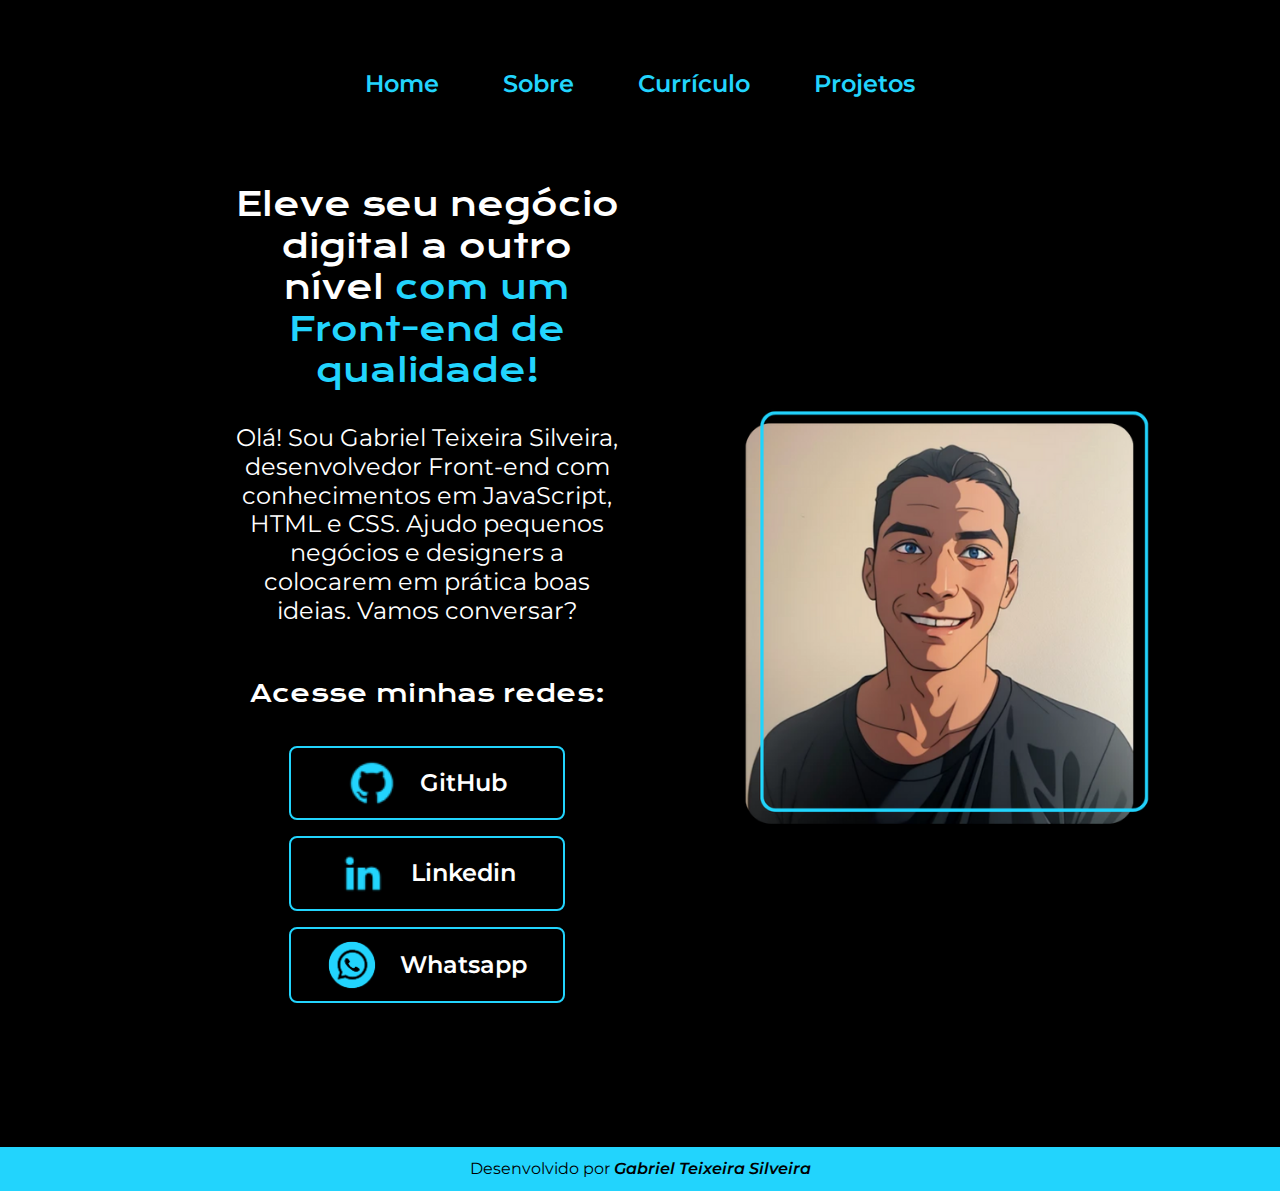
<file: index.html>
<!DOCTYPE html>
<html lang="pt-br">
<head>
    <meta charset="UTF-8">
    <meta name="viewport" content="width=device-width, initial-scale=1.0">
    <link rel="shortcut icon" href="../images/favicon.png" type="image/x-icon">
    <link rel="stylesheet" href="styles/reset.css">
    <link rel="stylesheet" href="styles/style.css">
    <title>Portfólio</title>
</head>
<body>
    <header>
        <nav class="cabecalho">
            <ul class="cabecalho__lista">
                <li class="lista-menu">
                    <a class="lista-menu__links" href="index.html">Home</a>
                </li>

                <li class="lista-menu">
                    <a class="lista-menu__links" href="sobre.html">Sobre</a>
                </li>

                <li class="lista-menu">
                    <a class="lista-menu__links" href="curriculo.html">Currículo</a>
                </li>

                <li class="lista-menu">
                    <a class="lista-menu__links" href="projetos.html">Projetos</a>
                </li>
            </ul>
        </nav>
    </header>

    <main class="container">
        <section class="container-apresentacao">
            <h1 class="apresentacao__titulo">Eleve seu negócio digital a outro nível <strong class="apresentacao__negrito">com um Front-end de qualidade!</strong></h1>
            <p class="apresentacao__texto">Olá! Sou Gabriel Teixeira Silveira, desenvolvedor Front-end com conhecimentos em JavaScript, HTML e CSS. Ajudo pequenos negócios e designers a colocarem em prática boas ideias. Vamos conversar?</p>

            <div class="container-apresentacao-botoes">
                <p class="botoes__texto">Acesse minhas redes:</p>

                <a class="botoes__links" href="https://github.com/gabrielteixeiras/" target="_blank">

                    <img class="links__images" src="images/github.png" alt="Logo github">GitHub
                </a>

                <a class="botoes__links" href="https://www.linkedin.com/in/gabriel-tsilveira" target="_blank">

                    <img class="links__images" src="images/linkedin.png" alt="Logo linkedin">Linkedin
                </a>
                
                <a class="botoes__links botao-whatsapp" href="https://w.app/gabrielteixeiras" target="_blank">

                    <img class="links__images" src="images/h.png" alt="Logo Whatsapp">Whatsapp
                </a>
            </div>
        </section>

        <img class="container__image" src="images/eu.png" alt="Foto do Gabriel Teixeira Silveira">

    </main>

    <footer class="rodape">
        <p>Desenvolvido por <a href="https://github.com/gabrielteixeiras" target="_blank" class="rodape__link">Gabriel Teixeira Silveira</a></p>
    </footer>
</body>
</html>
</file>
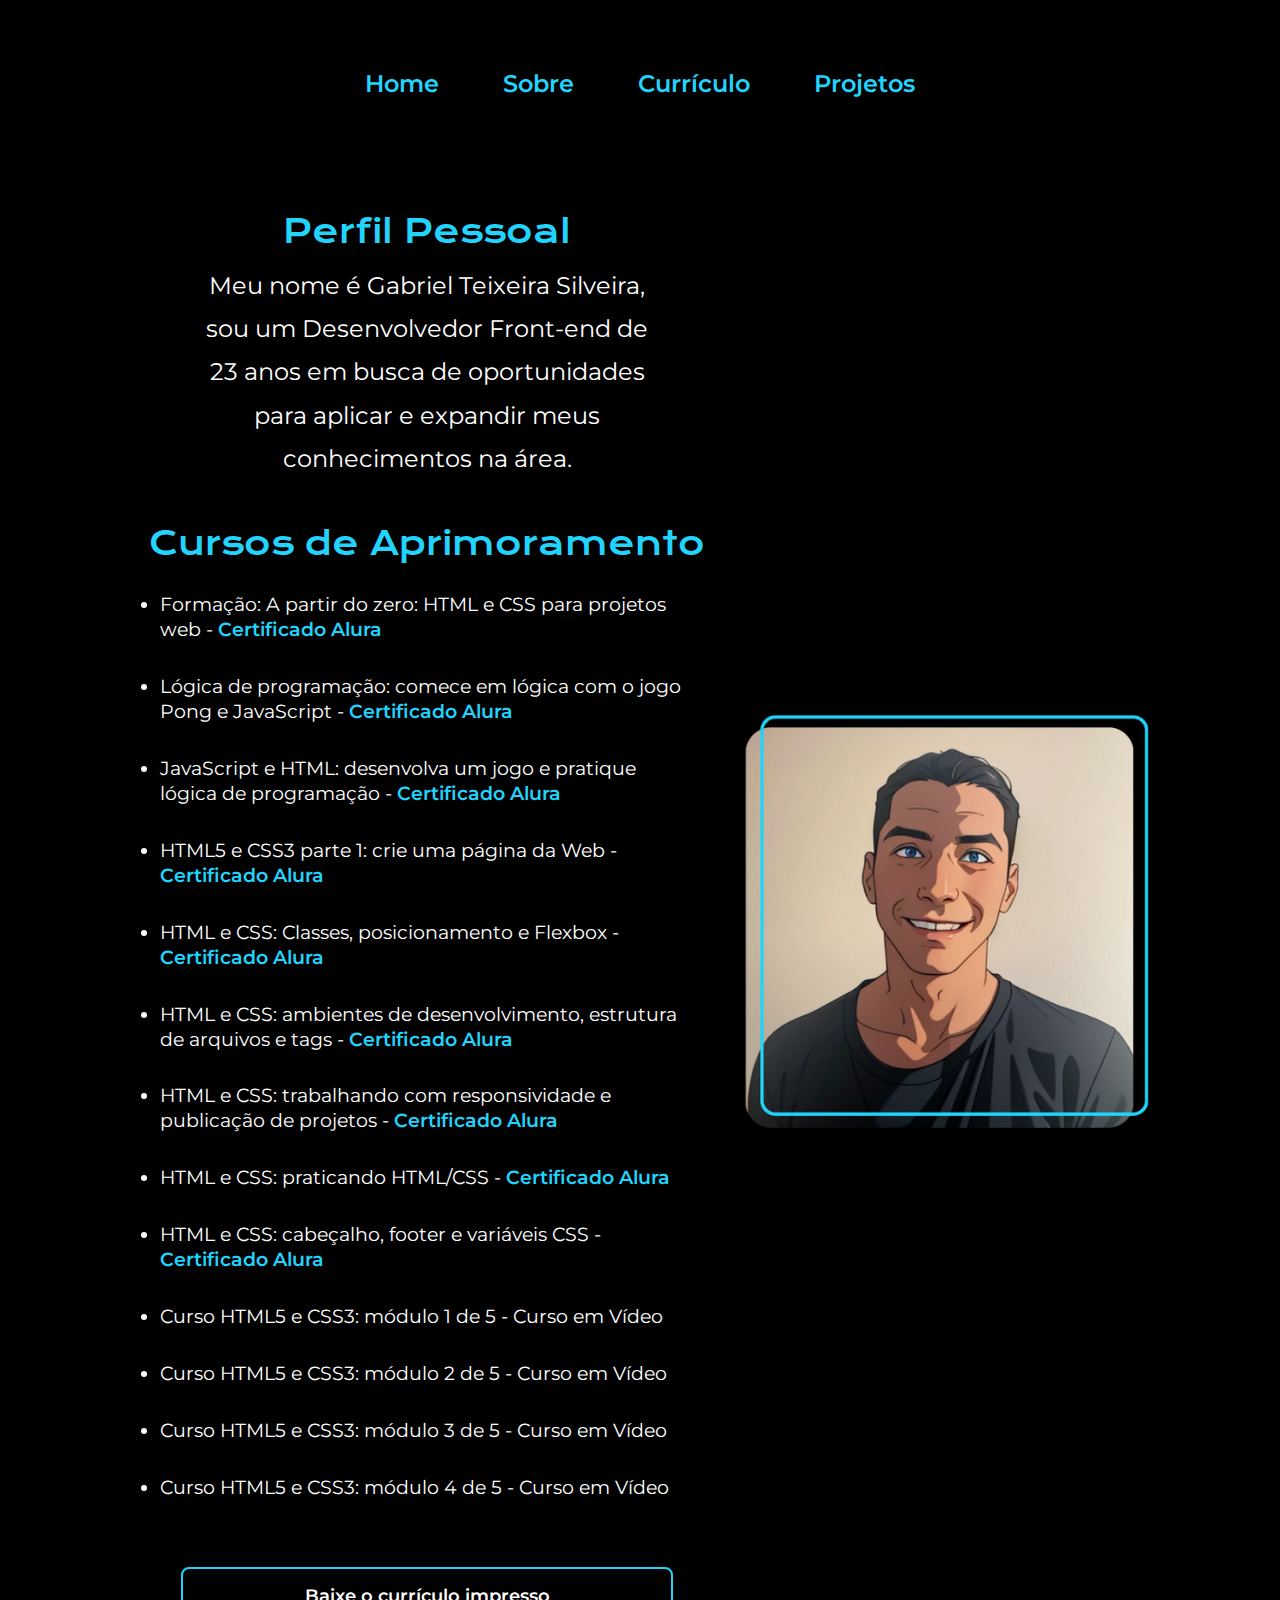
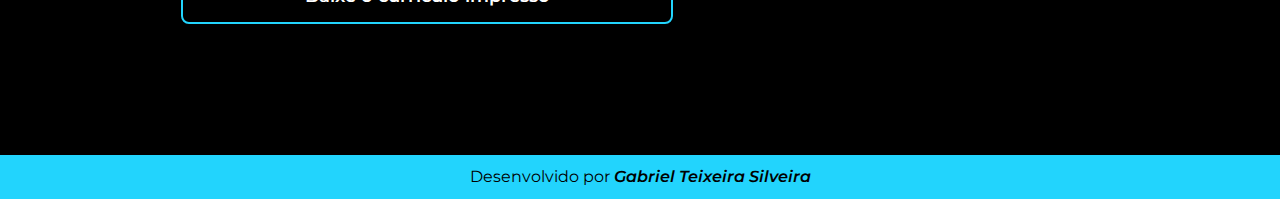
<file: curriculo.html>
<!DOCTYPE html>
<html lang="pt-br">
<head>
    <meta charset="UTF-8">
    <meta name="viewport" content="width=device-width, initial-scale=1.0">
    <link rel="shortcut icon" href="../images/favicon.png" type="image/x-icon">
    <link rel="stylesheet" href="styles/reset.css">
    <link rel="stylesheet" href="styles/style.css">
    <title>Currículo</title>
</head>
<body>
    <header>
        <nav class="cabecalho">
            <ul class="cabecalho__lista">
                <li class="lista-menu">
                    <a class="lista-menu__links" href="index.html">Home</a>
                </li>

                <li class="lista-menu">
                    <a class="lista-menu__links" href="sobre.html">Sobre</a>
                </li>

                <li class="lista-menu">
                    <a class="lista-menu__links" href="curriculo.html">Currículo</a>
                </li>

                <li class="lista-menu">
                    <a class="lista-menu__links" href="projetos.html">Projetos</a>
                </li>
            </ul>
        </nav>
    </header>

    <main class="container">
        <section class="container-curriculo">
            <h2 class="curriculo__titulo">Perfil Pessoal</h2>
            <p class="curriculo__texto">Meu nome é Gabriel Teixeira Silveira, sou um Desenvolvedor Front-end de 23 anos em busca de oportunidades para aplicar e expandir meus conhecimentos na área.</p>

            <h2 class="curriculo__titulo">Cursos de Aprimoramento</h2>
            <ul class="curriculo-lista">
                <li class="lista__cursos">
                    Formação: A partir do zero: HTML e CSS para projetos web - <a class="lista__cursos__links" href="https://cursos.alura.com.br/degree/certificate/375c24b5-f757-41cc-881f-d85bd1448760?lang=pt_BR">Certificado Alura</a>
                </li>
                
                <li class="lista__cursos">
                    Lógica de programação: comece em lógica com o jogo Pong e JavaScript - <a class="lista__cursos__links" href="https://cursos.alura.com.br/user/gabriel-tsilveira/course/pong-javascript/certificate">Certificado Alura</a>
                </li>

                <li class="lista__cursos">
                    JavaScript e HTML: desenvolva um jogo e pratique lógica de programação - <a class="lista__cursos__links" href="https://cursos.alura.com.br/user/gabriel-tsilveira/course/logica-programacao-javascript-html/certificate">Certificado Alura</a>
                </li>

                <li class="lista__cursos">
                    HTML5 e CSS3 parte 1: crie uma página da Web - <a class="lista__cursos__links" href="https://cursos.alura.com.br/user/gabriel-tsilveira/course/html5-css3-primeiros-passos/certificate" target="_blank">Certificado Alura</a>
                </li>

                <li class="lista__cursos">
                    HTML e CSS: Classes, posicionamento e Flexbox - <a class="lista__cursos__links" href="https://cursos.alura.com.br/user/gabriel-tsilveira/course/html-css-classes-posicionamento-flexbox/certificate" target="_blank">Certificado Alura</a>
                </li>

                <li class="lista__cursos">
                    HTML e CSS: ambientes de desenvolvimento, estrutura de arquivos e tags - <a class="lista__cursos__links" href="https://cursos.alura.com.br/user/gabriel-tsilveira/course/html-css-ambiente-arquivos-tags/certificate" target="_blank">Certificado Alura</a>
                </li>

                <li class="lista__cursos">
                    HTML e CSS: trabalhando com responsividade e publicação de projetos - <a class="lista__cursos__links" href="https://cursos.alura.com.br/user/gabriel-tsilveira/course/html-css-responsividade-publicacao-projetos/certificate">Certificado Alura</a>
                </li>

                <li class="lista__cursos">
                    HTML e CSS: praticando HTML/CSS - <a class="lista__cursos__links" href="https://cursos.alura.com.br/user/gabriel-tsilveira/course/html-css-praticando-html-css/certificate">Certificado Alura</a>
                </li>

                <li class="lista__cursos">
                    HTML e CSS: cabeçalho, footer e variáveis CSS - <a class="lista__cursos__links" href="https://cursos.alura.com.br/user/gabriel-tsilveira/course/html-css-cabecalho-footer-variaveis-css/certificate">Certificado Alura</a>
                </li>

                <li class="lista__cursos">
                    Curso HTML5 e CSS3: módulo 1 de 5 - Curso em Vídeo
                </li>

                <li class="lista__cursos">
                    Curso HTML5 e CSS3: módulo 2 de 5 - Curso em Vídeo
                </li>

                <li class="lista__cursos">
                    Curso HTML5 e CSS3: módulo 3 de 5 - Curso em Vídeo
                </li>

                <li class="lista__cursos">
                    Curso HTML5 e CSS3: módulo 4 de 5 - Curso em Vídeo
                </li>
            </ul>

            <a class="curriculo__link" href="Currículo.pdf" target="_blank">Baixe o currículo impresso</a>
        </section>

        <img class="container__image" src="images/eu.png" alt="Foto do Gabriel Teixeira Silveira">

    </main>

    <footer class="rodape">
        <p>Desenvolvido por <a href="https://github.com/gabrielteixeiras" target="_blank" class="rodape__link">Gabriel Teixeira Silveira</a></p>
    </footer>
</body>
</html>
</file>
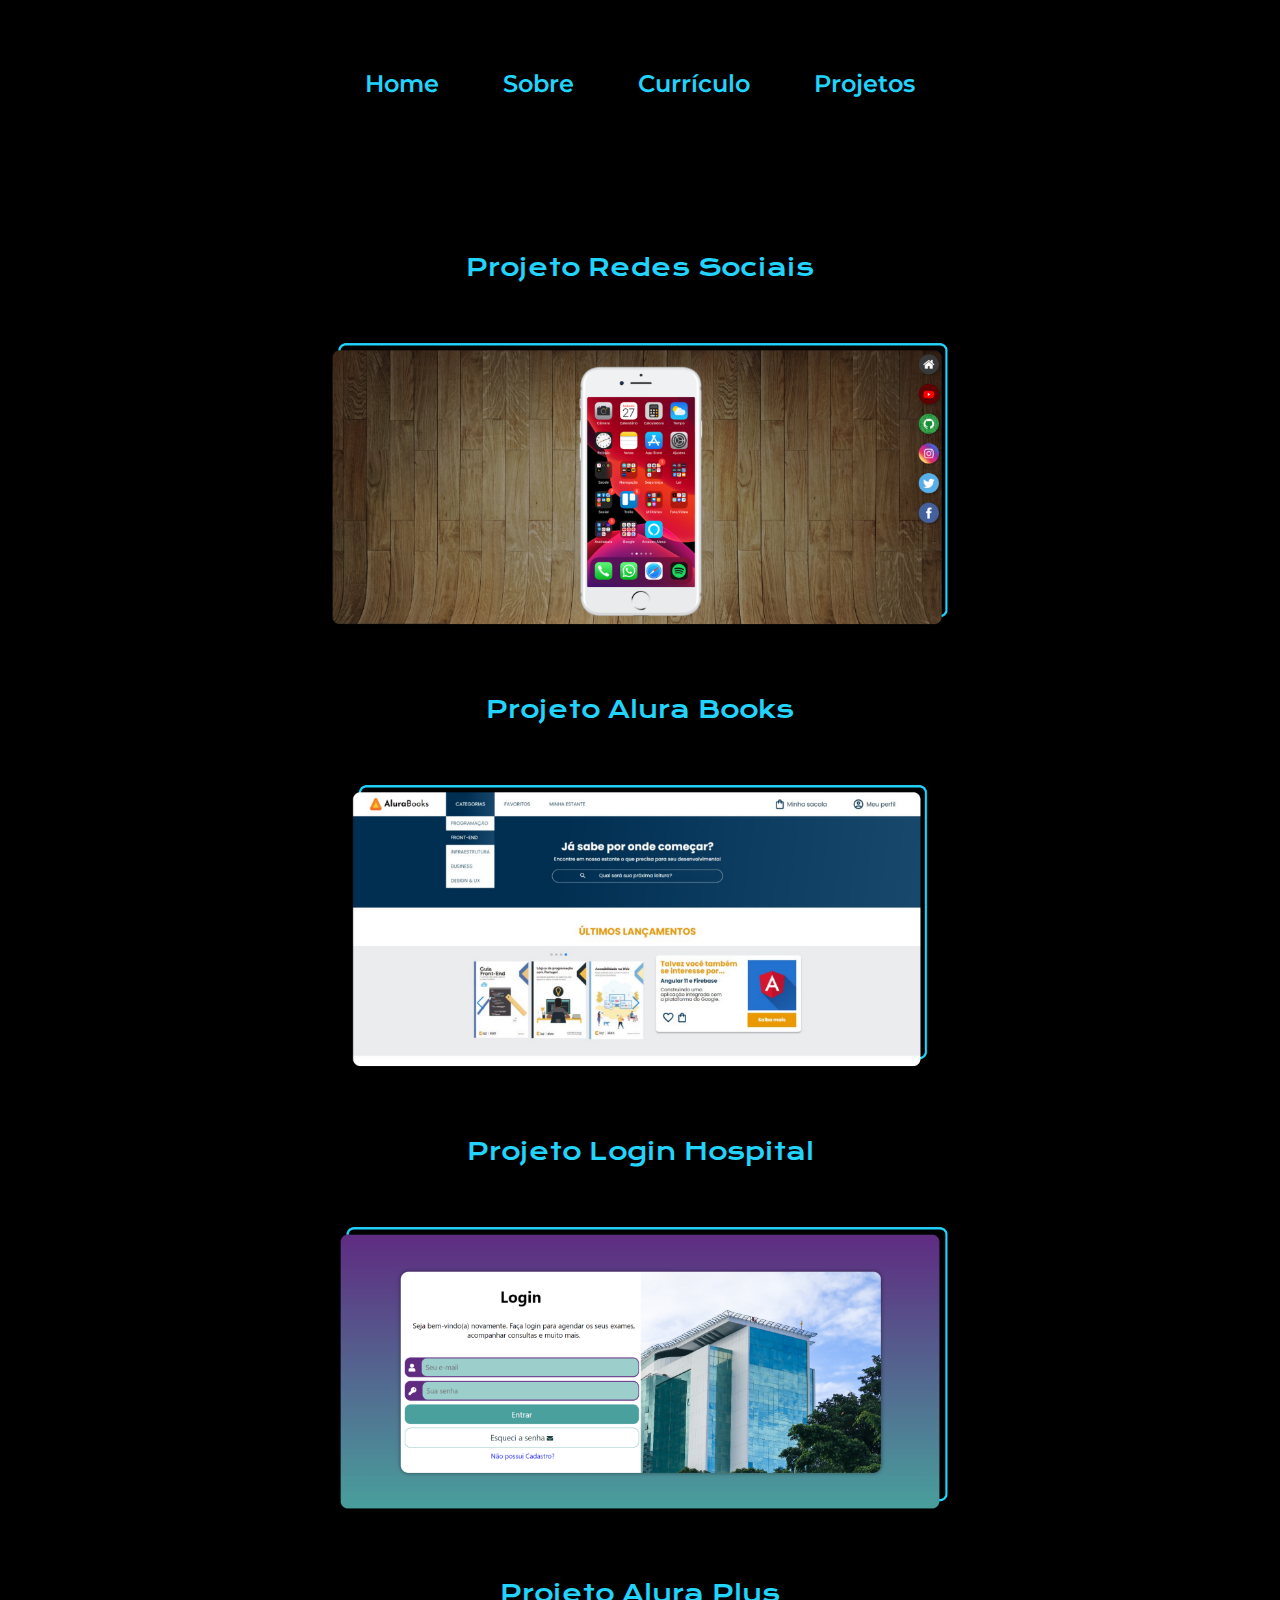
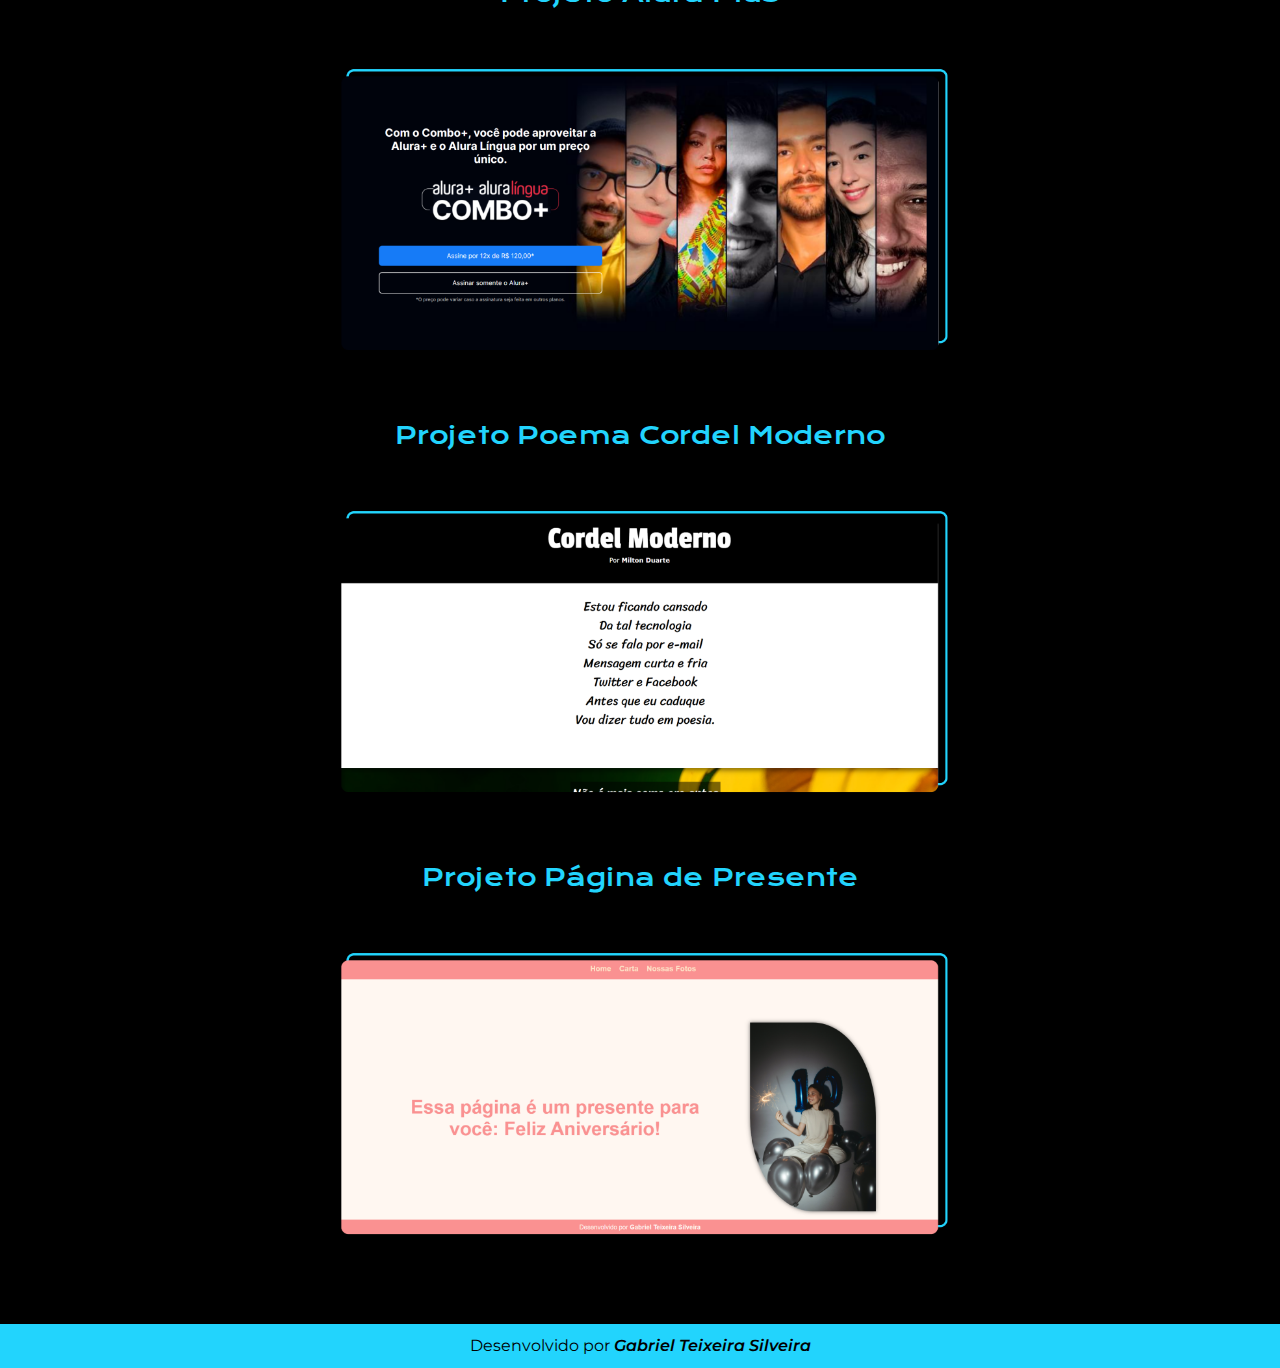
<file: projetos.html>
<!DOCTYPE html>
<html lang="pt-br">
<head>
    <meta charset="UTF-8">
    <meta name="viewport" content="width=device-width, initial-scale=1.0">
    <link rel="shortcut icon" href="../images/favicon.png" type="image/x-icon">
    <link rel="stylesheet" href="styles/reset.css">
    <link rel="stylesheet" href="styles/style.css">
    <title>Projetos</title>
</head>
<body>
    <header>
        <nav class="cabecalho">
            <ul class="cabecalho__lista">
                <li class="lista-menu">
                    <a class="lista-menu__links" href="index.html">Home</a>
                </li>

                <li class="lista-menu">
                    <a class="lista-menu__links" href="sobre.html">Sobre</a>
                </li>

                <li class="lista-menu">
                    <a class="lista-menu__links" href="curriculo.html">Currículo</a>
                </li>

                <li class="lista-menu">
                    <a class="lista-menu__links" href="projetos.html">Projetos</a>
                </li>
            </ul>
        </nav>
    </header>

    <main class="container projetos-container">
        <section class="container-projetos">
            <ul class="projetos-lista">
                <li class="projetos-lista__menu">
                    <h2 class="lista__menu__titulo primeiro-titulo">Projeto Redes Sociais</h2>

                    <a class="lista__menu__links" href="paginas-projetos/projeto-social.html">
                        <img class="lista-menu__images" src="images/projeto-social.png" alt="Imagem do projeto social criado por Gabriel Teixeira Silveira">
                    </a>
                </li>
                
                <li class="projetos-lista__menu">
                    <h2 class="lista__menu__titulo">Projeto Alura Books</h2>

                    <a class="lista__menu__links" href="paginas-projetos/projeto-alurabooks.html">
                        <img class="lista-menu__images" src="images/projeto-alurabooks.png" alt="Imagem do projeto alurabooks criado por Gabriel Teixeira Silveira">
                    </a>
                </li>
                
                <li class="projetos-lista__menu">
                    <h2 class="lista__menu__titulo">Projeto Login Hospital</h2>

                    <a class="lista__menu__links" href="paginas-projetos/projeto-login.html">
                        <img class="lista-menu__images" src="images/projeto-login.png" alt="Imagem do projeto login criado por Gabriel Teixeira Silveira">
                    </a>
                </li>

                <li class="projetos-lista__menu">
                    <h2 class="lista__menu__titulo">Projeto Alura Plus</h2>

                    <a class="lista__menu__links" href="paginas-projetos/projeto-aluraplus.html">
                        <img class="lista-menu__images" src="images/projeto-alura+.png" alt="Imagem do projeto alura plus criado por Gabriel Teixeira Silveira">
                    </a>
                </li>

                <li class="projetos-lista__menu">
                    <h2 class="lista__menu__titulo">Projeto Poema Cordel Moderno</h2>

                    <a class="lista__menu__links" href="paginas-projetos/projeto-cordel.html">
                        <img class="lista-menu__images" src="images/projeto-cordel.png" alt="Imagem do projeto poema cordel moderno criado por Gabriel Teixeira Silveira">
                    </a>
                </li>

                <li class="projetos-lista__menu">
                    <h2 class="lista__menu__titulo">Projeto Página de Presente</h2>

                    <a class="lista__menu__links" href="paginas-projetos/projeto-presente.html">
                        <img class="lista-menu__images" src="images/projeto-pagina-presente.png" alt="Imagem do projeto página de presente criado por Gabriel Teixeira Silveira">
                    </a>
                </li>


            </ul>
        </section>

    </main>

    <footer class="rodape">
        <p>Desenvolvido por <a href="https://github.com/gabrielteixeiras" target="_blank" class="rodape__link">Gabriel Teixeira Silveira</a></p>
    </footer>
</body>
</html>
</file>
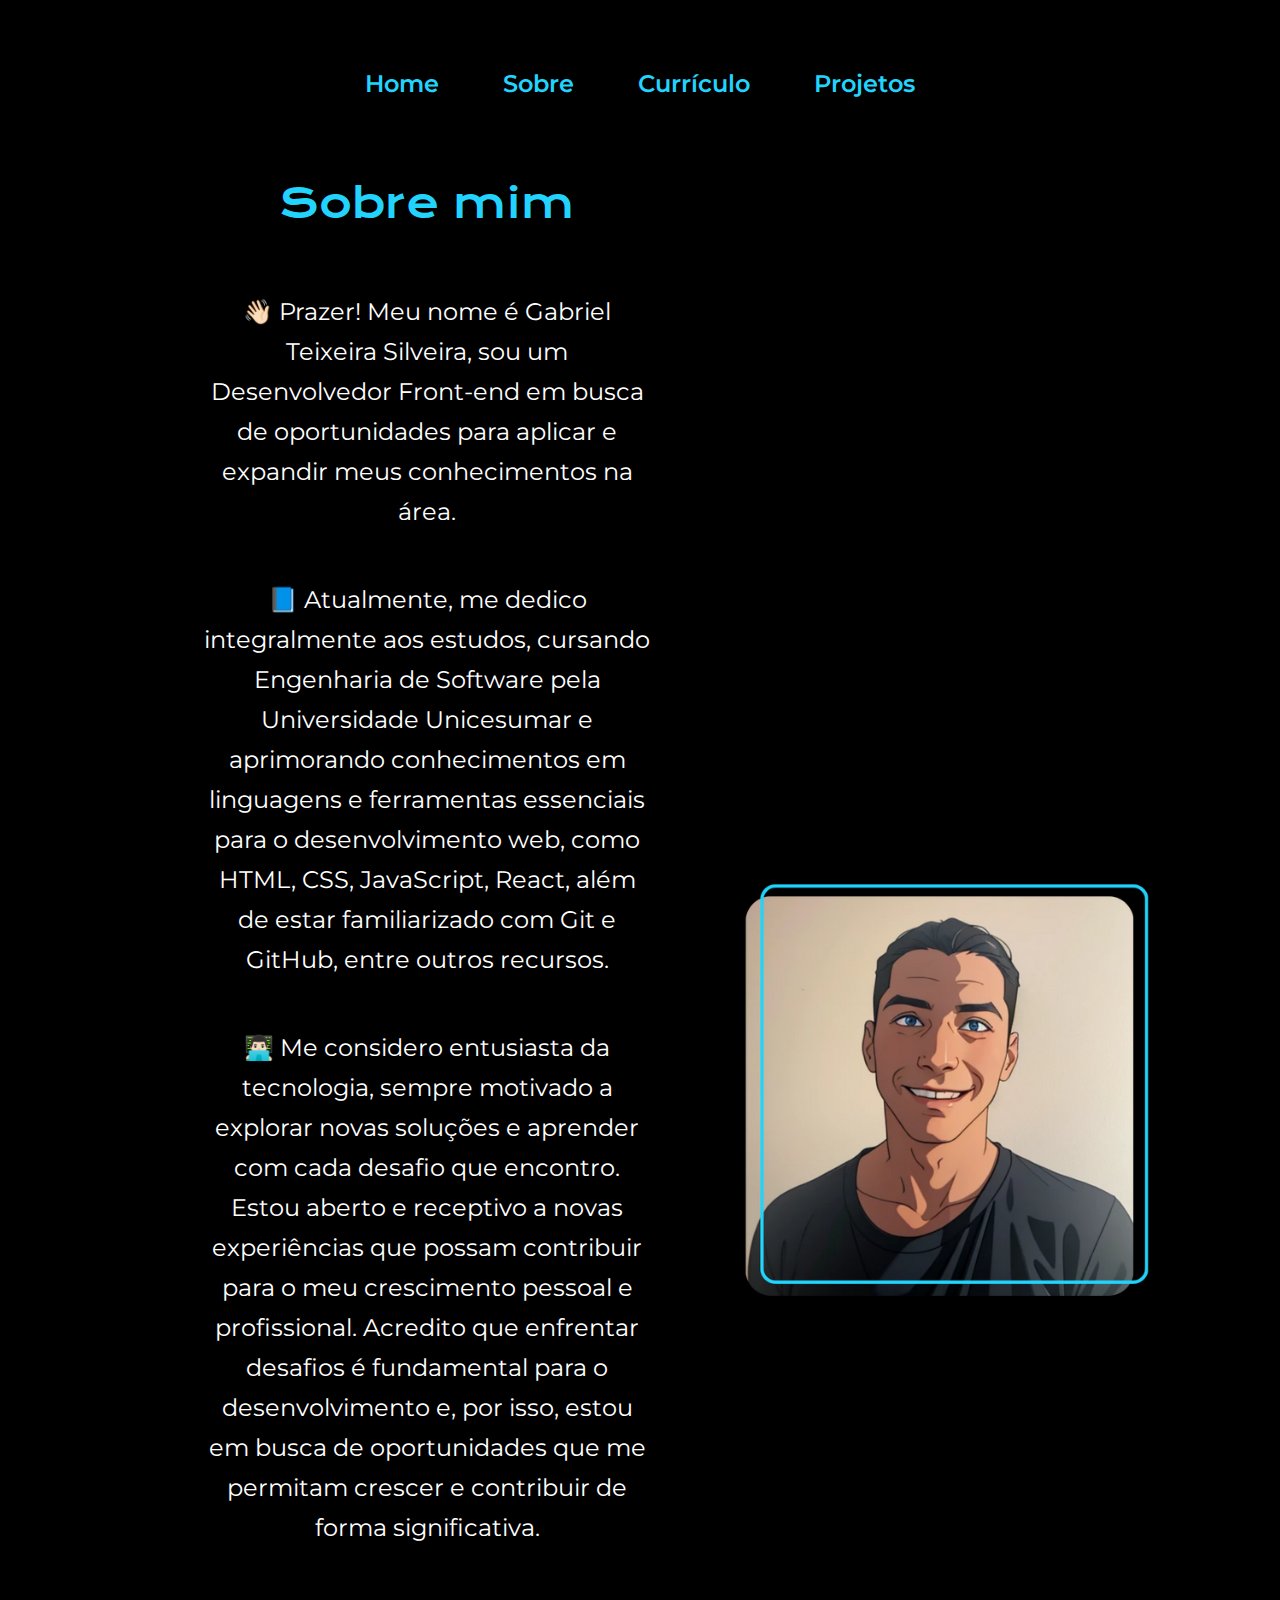
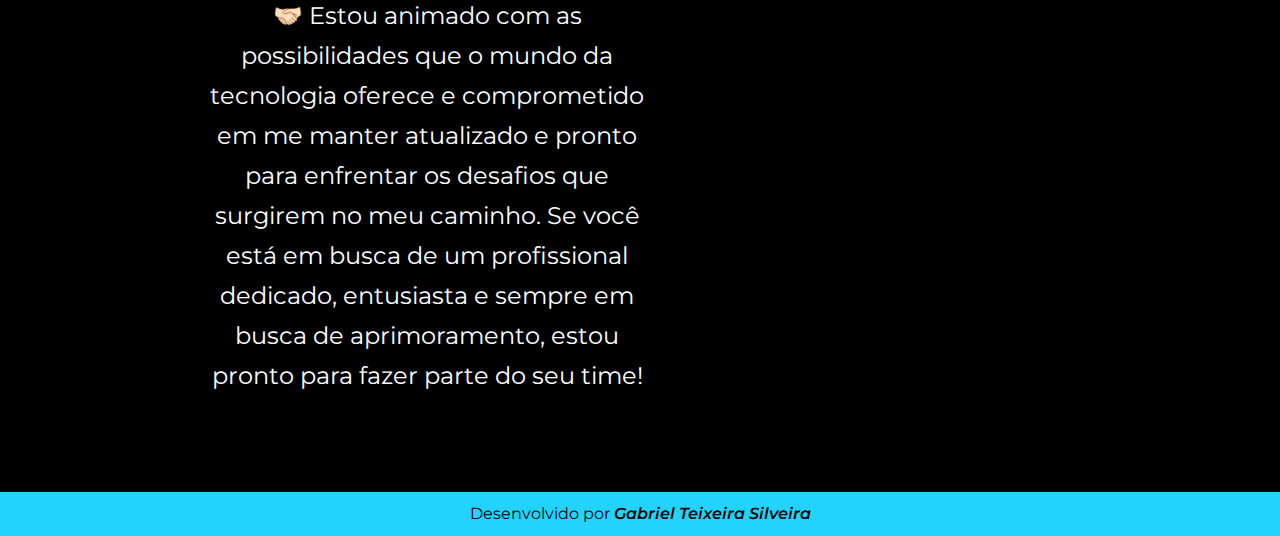
<file: sobre.html>
<!DOCTYPE html>
<html lang="pt-br">
<head>
    <meta charset="UTF-8">
    <meta name="viewport" content="width=device-width, initial-scale=1.0">
    <link rel="shortcut icon" href="../images/favicon.png" type="image/x-icon">
    <link rel="stylesheet" href="styles/reset.css">
    <link rel="stylesheet" href="styles/style.css">
    <title>Sobre mim</title>
</head>
<body>
    <header>
        <nav class="cabecalho">
            <ul class="cabecalho__lista">
                <li class="lista-menu">
                    <a class="lista-menu__links" href="index.html">Home</a>
                </li>

                <li class="lista-menu">
                    <a class="lista-menu__links" href="sobre.html">Sobre</a>
                </li>

                <li class="lista-menu">
                    <a class="lista-menu__links" href="curriculo.html">Currículo</a>
                </li>

                <li class="lista-menu">
                    <a class="lista-menu__links" href="projetos.html">Projetos</a>
                </li>
            </ul>
        </nav>
    </header>

    <main class="container">
        <section class="container-sobre">
            <h1 class="sobre__titulo">Sobre mim</h1>

            <p class="sobre__texto">👋🏻 Prazer! Meu nome é Gabriel Teixeira Silveira, sou um Desenvolvedor Front-end em busca de oportunidades para aplicar e expandir meus conhecimentos na área. </p>

            <p class="sobre__texto">📘 Atualmente, me dedico integralmente aos estudos, cursando Engenharia de Software pela Universidade Unicesumar e aprimorando conhecimentos em linguagens e ferramentas essenciais para o desenvolvimento web, como HTML, CSS, JavaScript, React, além de estar familiarizado com Git e GitHub, entre outros recursos.</p>

            <p class="sobre__texto">👨🏻‍💻 Me considero entusiasta da tecnologia, sempre motivado a explorar novas soluções e aprender com cada desafio que encontro. Estou aberto e receptivo a novas experiências que possam contribuir para o meu crescimento pessoal e profissional. Acredito que enfrentar desafios é fundamental para o desenvolvimento e, por isso, estou em busca de oportunidades que me permitam crescer e contribuir de forma significativa.</p>

            <p class="sobre__texto">🤝🏻 Estou animado com as possibilidades que o mundo da tecnologia oferece e comprometido em me manter atualizado e pronto para enfrentar os desafios que surgirem no meu caminho. Se você está em busca de um profissional dedicado, entusiasta e sempre em busca de aprimoramento, estou pronto para fazer parte do seu time!</p>
        </section>

        <img class="container__image" src="images/eu.png" alt="Foto do Gabriel Teixeira Silveira">

    </main>

    <footer class="rodape">
        <p>Desenvolvido por <a href="https://github.com/gabrielteixeiras" target="_blank" class="rodape__link">Gabriel Teixeira Silveira</a></p>
    </footer>
</body>
</html>
</file>
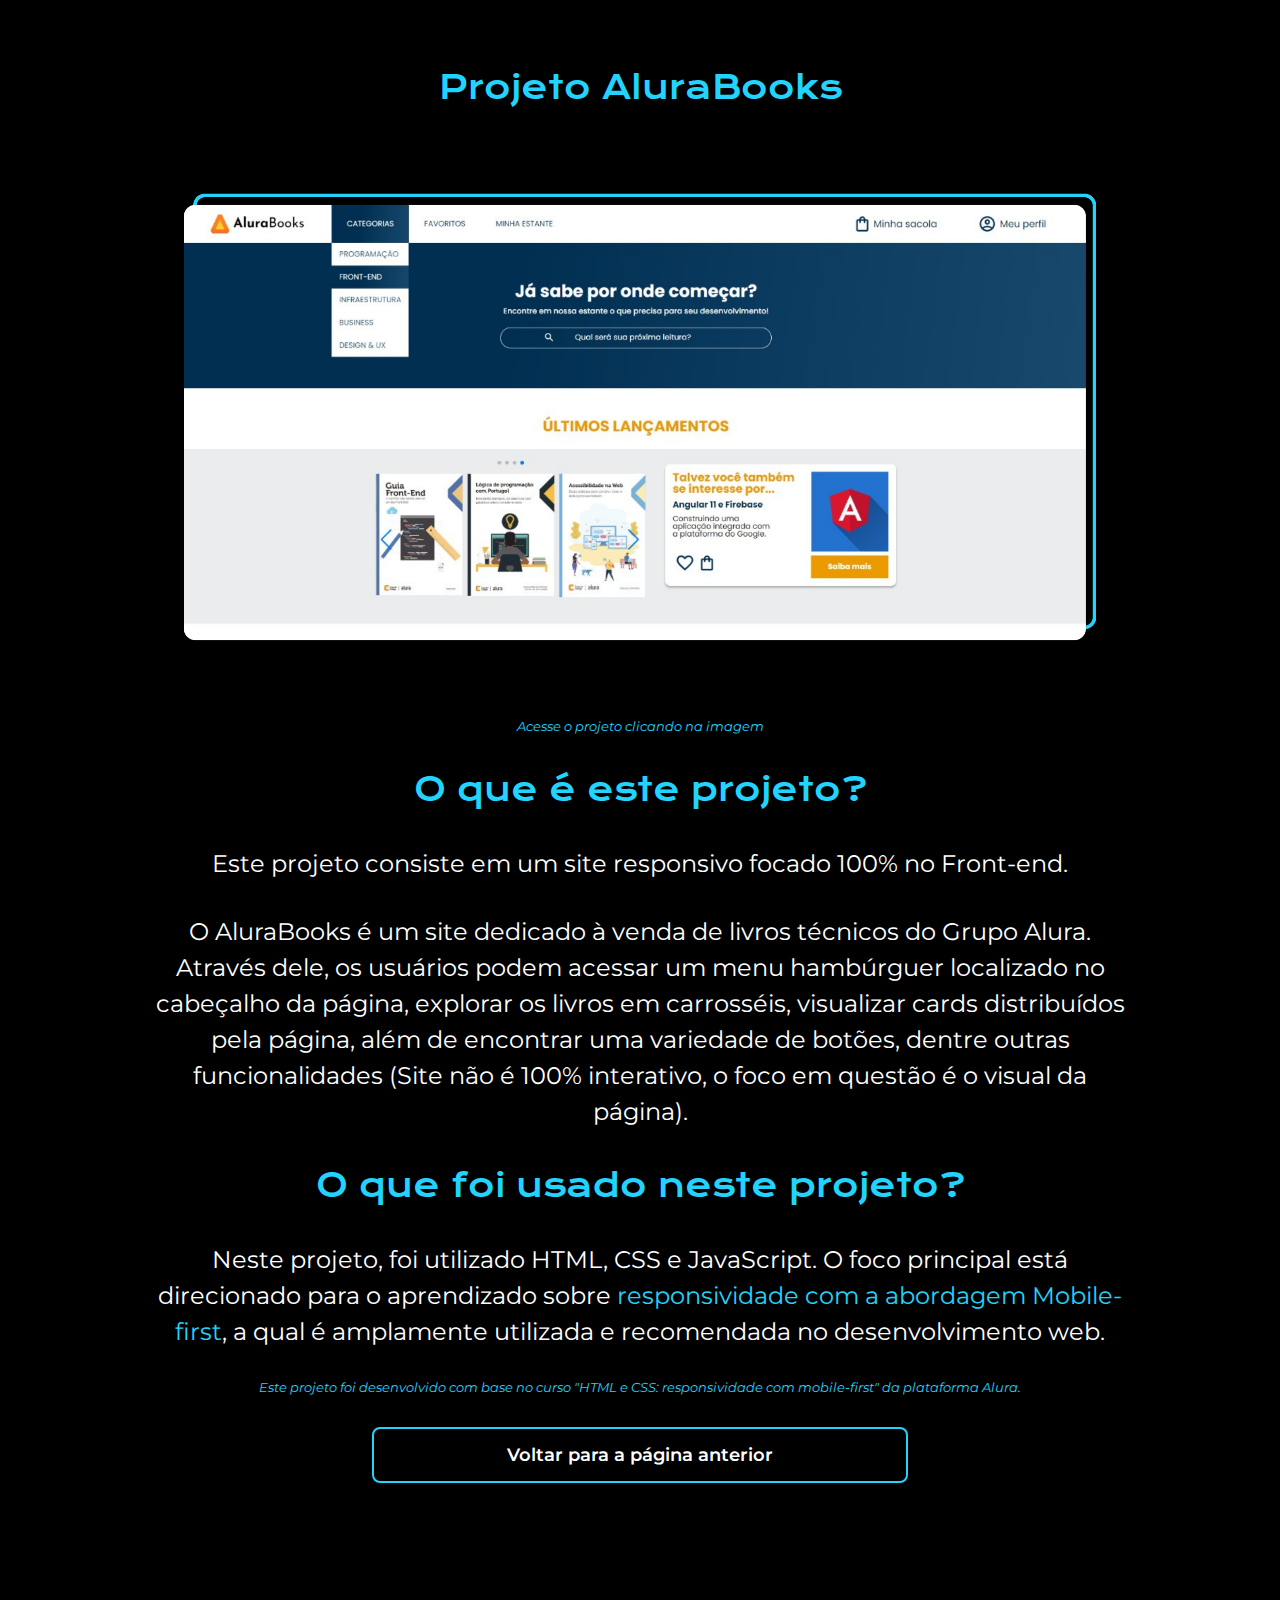
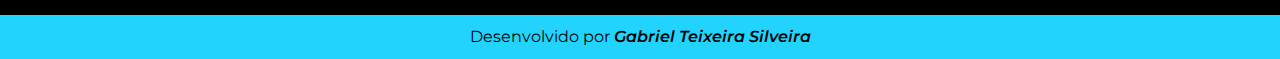
<file: paginas-projetos/projeto-alurabooks.html>
<!DOCTYPE html>
<html lang="pt-br">
<head>
    <meta charset="UTF-8">
    <meta name="viewport" content="width=device-width, initial-scale=1.0">
    <link rel="shortcut icon" href="../images/favicon.png" type="image/x-icon">
    <link rel="stylesheet" href="../styles/reset.css">
    <link rel="stylesheet" href="../styles/style.css">
    <title>Projeto AluraBooks</title>
</head>
<body>
    <main class="container">
        <section class="container-todos-projetos">
            <h1 class="todos-projetos__titulo">Projeto AluraBooks</h1>

            <a class="todos-projetos__links" href="https://projeto-alura-books-opal.vercel.app/" target="_blank">
                <img class="todos-projetos__image alurabooks-image" src="../images/projeto-alurabooks.png" alt="Imagem do projeto alurabooks criado por Gabriel Teixeira Silveira">
                <p class="todos-projetos__image-acesso">Acesse o projeto clicando na imagem</p>
            </a>

            <h2 class="todos-projetos__titulo">O que é este projeto?</h2>
            <p class="todos-projetos__texto">Este projeto consiste em um site responsivo focado 100% no Front-end.</p>
            <p class="todos-projetos__texto">O AluraBooks é um site dedicado à venda de livros técnicos do Grupo Alura. Através dele, os usuários podem acessar um menu hambúrguer localizado no cabeçalho da página, explorar os livros em carrosséis, visualizar cards distribuídos pela página, além de encontrar uma variedade de botões, dentre outras funcionalidades (Site não é 100% interativo, o foco em questão é o visual da página).</p>

            <h2 class="todos-projetos__titulo">O que foi usado neste projeto?</h2>
            <p class="todos-projetos__texto">Neste projeto, foi utilizado HTML, CSS e JavaScript. O foco principal está direcionado para o aprendizado sobre <strong>responsividade com a abordagem Mobile-first</strong>, a qual é amplamente utilizada e recomendada no desenvolvimento web.</p>

            <p class="todos-projetos__texto-final">Este projeto foi desenvolvido com base no curso "HTML e CSS: responsividade com mobile-first" da plataforma Alura.</p>


            <a class="todos-projetos__botao" href="../projetos.html">Voltar para a página anterior</a>
        </section>
    </main>

    <footer class="rodape">
        <p>Desenvolvido por <a href="https://github.com/gabrielteixeiras" target="_blank" class="rodape__link">Gabriel Teixeira Silveira</a></p>
    </footer>
</body>
</html>
</file>
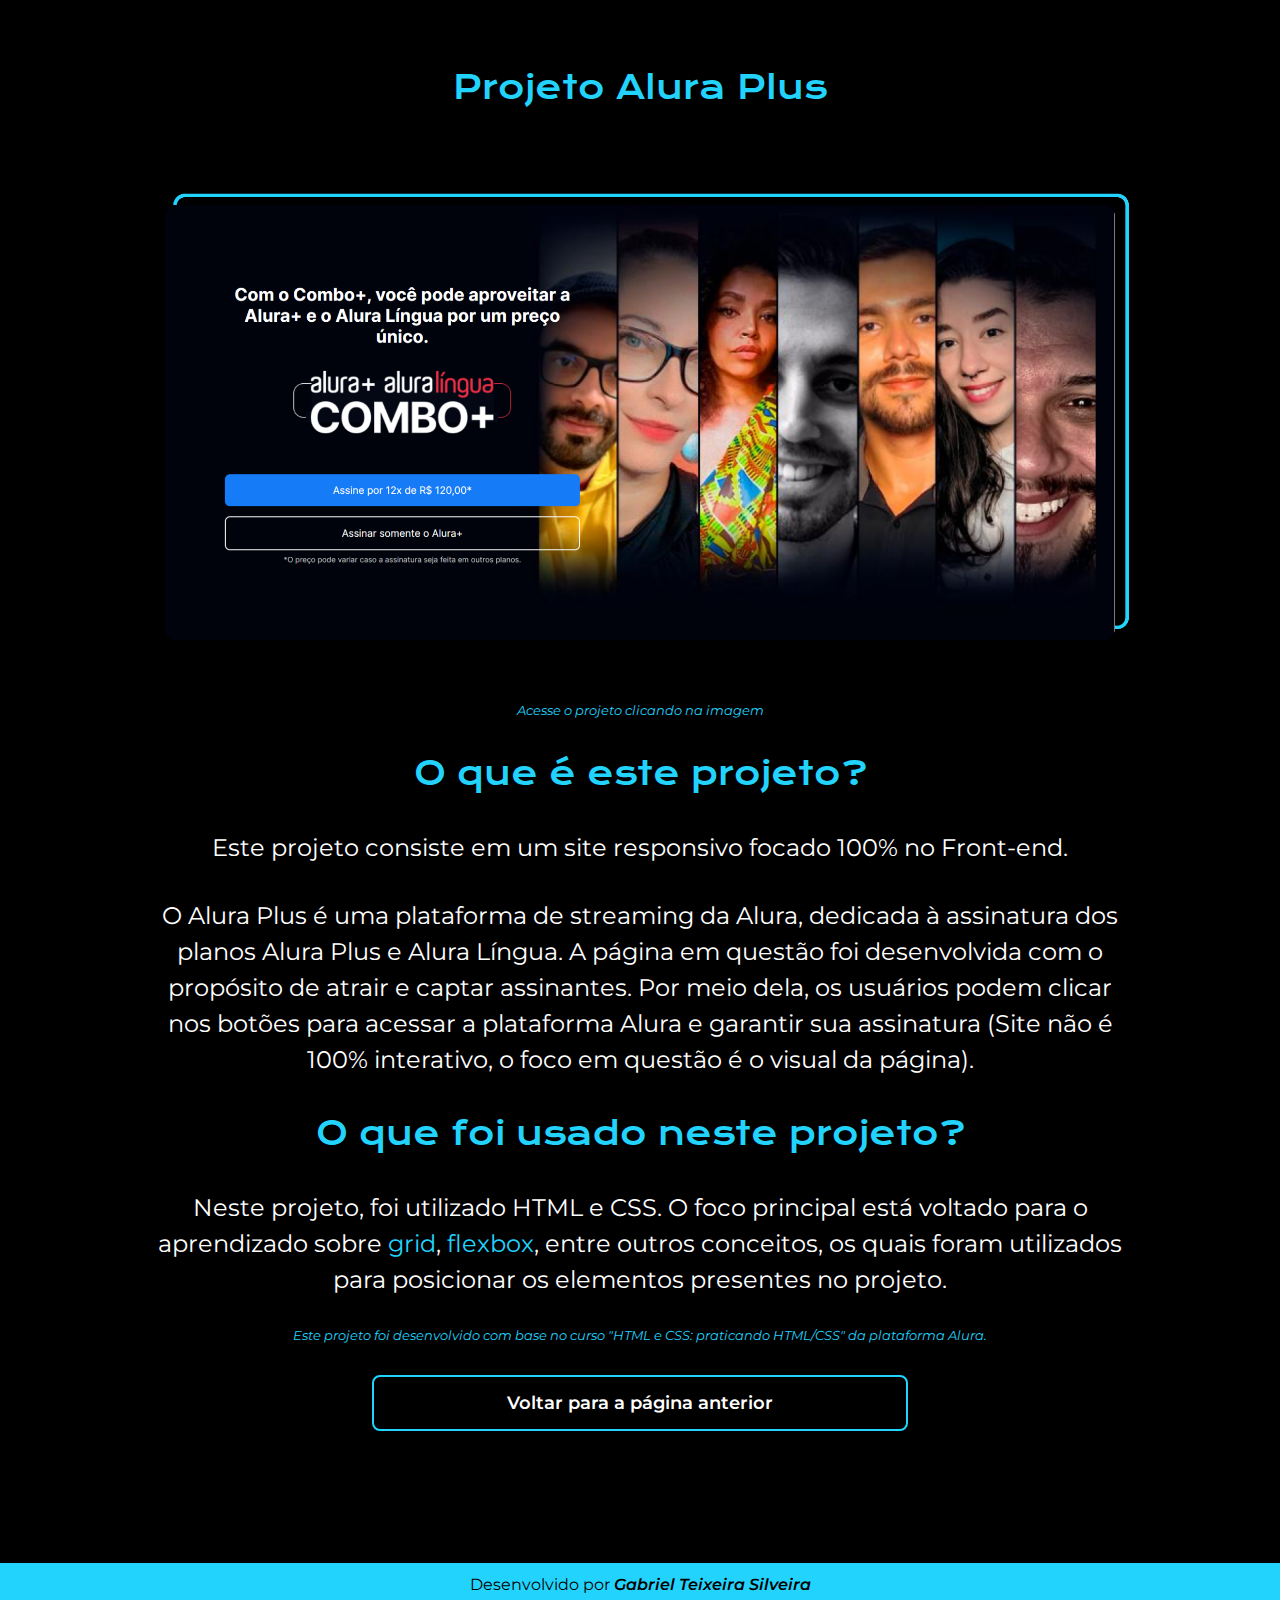
<file: paginas-projetos/projeto-aluraplus.html>
<!DOCTYPE html>
<html lang="pt-br">
<head>
    <meta charset="UTF-8">
    <meta name="viewport" content="width=device-width, initial-scale=1.0">
    <link rel="shortcut icon" href="../images/favicon.png" type="image/x-icon">
    <link rel="stylesheet" href="../styles/reset.css">
    <link rel="stylesheet" href="../styles/style.css">
    <title>Projeto Alura Plus</title>
</head>
<body>
    <main class="container">
        <section class="container-todos-projetos">
            <h1 class="todos-projetos__titulo">Projeto Alura Plus</h1>

            <a class="todos-projetos__links" href="https://projeto-alura-plus-six-weld.vercel.app/" target="_blank">
                <img class="todos-projetos__image" src="../images/projeto-alura+.png" alt="Imagem do projeto alura plus criado por Gabriel Teixeira Silveira">
                <p class="todos-projetos__image-acesso">Acesse o projeto clicando na imagem</p>
            </a>

            <h2 class="todos-projetos__titulo">O que é este projeto?</h2>
            <p class="todos-projetos__texto">Este projeto consiste em um site responsivo focado 100% no Front-end.</p>
            <p class="todos-projetos__texto">O Alura Plus é uma plataforma de streaming da Alura, dedicada à assinatura dos planos Alura Plus e Alura Língua. A página em questão foi desenvolvida com o propósito de atrair e captar assinantes. Por meio dela, os usuários podem clicar nos botões para acessar a plataforma Alura e garantir sua assinatura (Site não é 100% interativo, o foco em questão é o visual da página).</p>

            <h2 class="todos-projetos__titulo">O que foi usado neste projeto?</h2>
            <p class="todos-projetos__texto">Neste projeto, foi utilizado HTML e CSS. O foco principal está voltado para o aprendizado sobre <strong>grid</strong>, <strong>flexbox</strong>, entre outros conceitos, os quais foram utilizados para posicionar os elementos presentes no projeto.</p>

            <p class="todos-projetos__texto-final">Este projeto foi desenvolvido com base no curso "HTML e CSS: praticando HTML/CSS" da plataforma Alura.</p>


            <a class="todos-projetos__botao" href="../projetos.html">Voltar para a página anterior</a>
        </section>
    </main>

    <footer class="rodape">
        <p>Desenvolvido por <a href="https://github.com/gabrielteixeiras" target="_blank" class="rodape__link">Gabriel Teixeira Silveira</a></p>
    </footer>
</body>
</html>
</file>
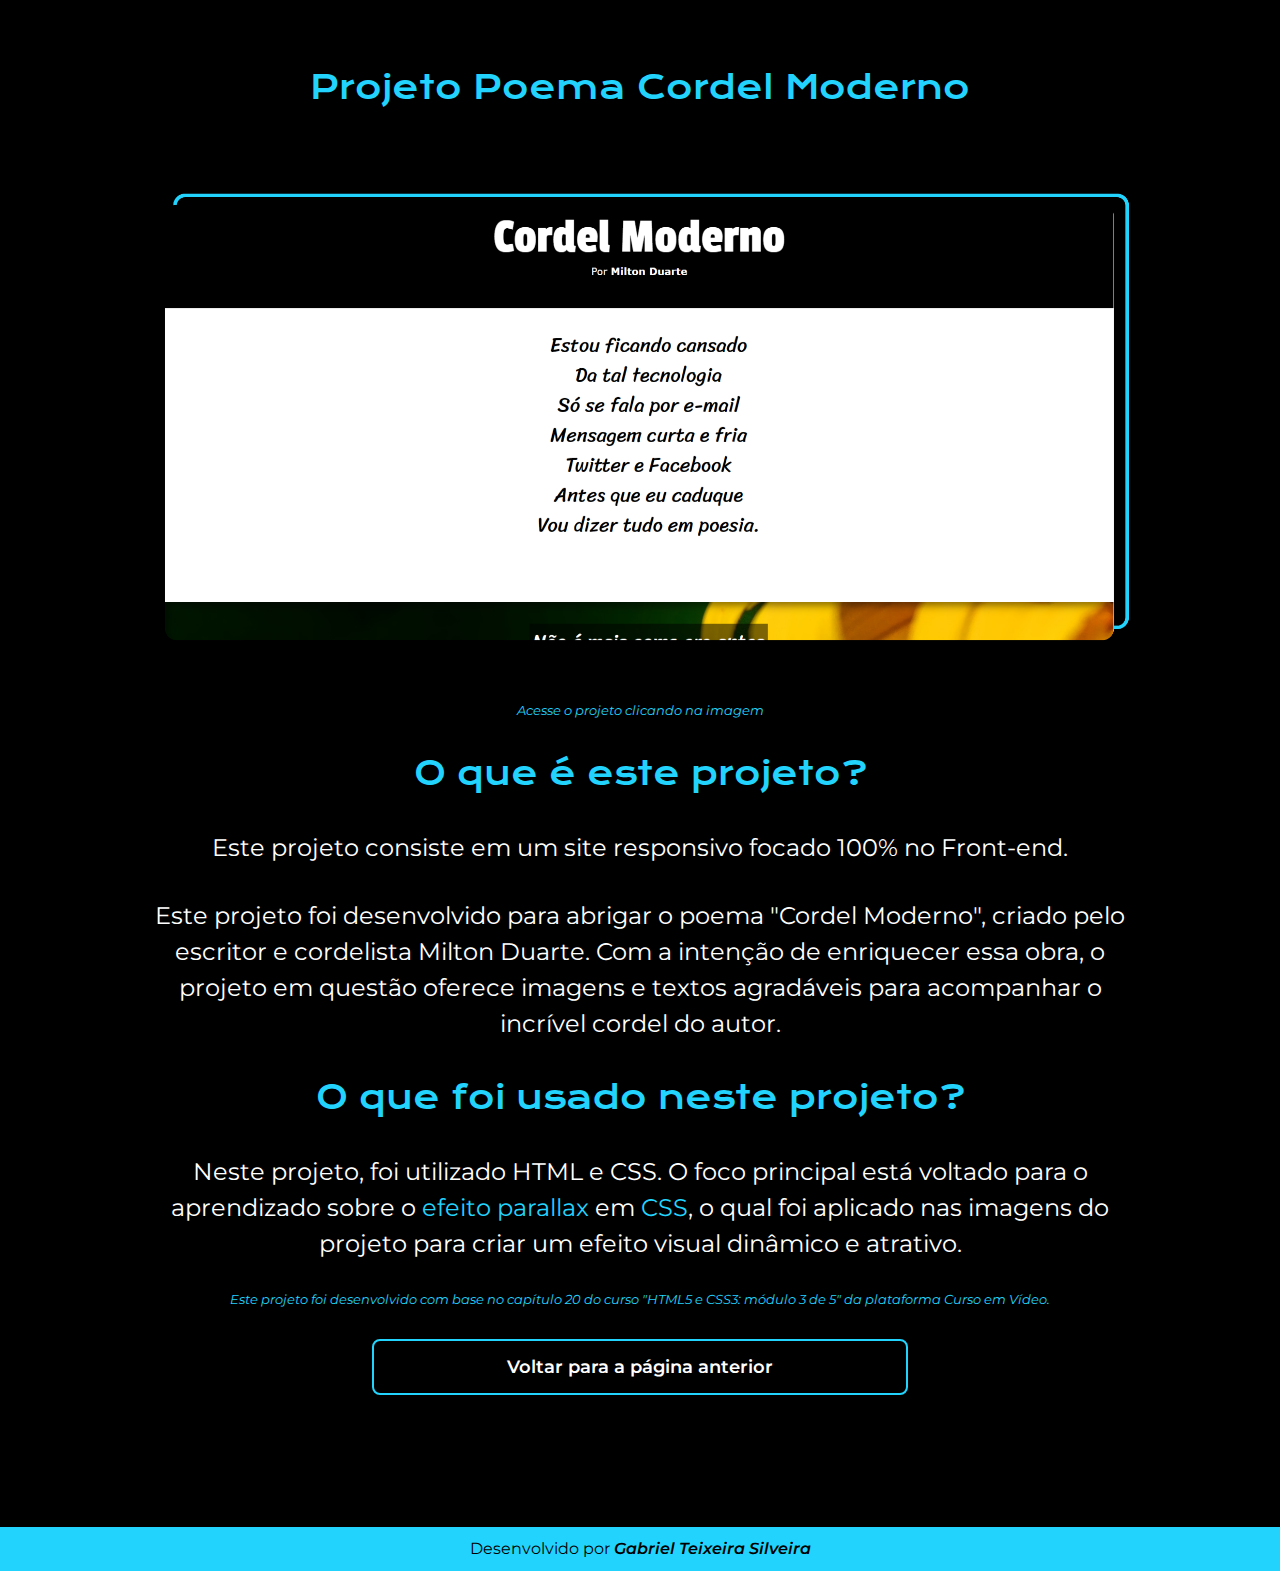
<file: paginas-projetos/projeto-cordel.html>
<!DOCTYPE html>
<html lang="pt-br">
<head>
    <meta charset="UTF-8">
    <meta name="viewport" content="width=device-width, initial-scale=1.0">
    <link rel="shortcut icon" href="../images/favicon.png" type="image/x-icon">
    <link rel="stylesheet" href="../styles/reset.css">
    <link rel="stylesheet" href="../styles/style.css">
    <title>Projeto Poema Cordel Moderno</title>
</head>
<body>
    <main class="container">
        <section class="container-todos-projetos">
            <h1 class="todos-projetos__titulo">Projeto Poema Cordel Moderno</h1>

            <a class="todos-projetos__links" href="https://projeto-cordel-nine-coral.vercel.app/" target="_blank">
                <img class="todos-projetos__image" src="../images/projeto-cordel.png" alt="Imagem do projeto Poema Cordel Moderno criado por Gabriel Teixeira Silveira">
                <p class="todos-projetos__image-acesso">Acesse o projeto clicando na imagem</p>
            </a>

            <h2 class="todos-projetos__titulo">O que é este projeto?</h2>
            <p class="todos-projetos__texto">Este projeto consiste em um site responsivo focado 100% no Front-end.</p>
            <p class="todos-projetos__texto">Este projeto foi desenvolvido para abrigar o poema "Cordel Moderno", criado pelo escritor e cordelista Milton Duarte. Com a intenção de enriquecer essa obra, o projeto em questão oferece imagens e textos agradáveis para acompanhar o incrível cordel do autor.</p>

            <h2 class="todos-projetos__titulo">O que foi usado neste projeto?</h2>
            <p class="todos-projetos__texto">Neste projeto, foi utilizado HTML e CSS. O foco principal está voltado para o aprendizado sobre o <strong>efeito parallax</strong> em <strong>CSS</strong>, o qual foi aplicado nas imagens do projeto para criar um efeito visual dinâmico e atrativo.</p>

            <p class="todos-projetos__texto-final">Este projeto foi desenvolvido com base no capítulo 20 do curso "HTML5 e CSS3: módulo 3 de 5" da plataforma Curso em Vídeo.</p>


            <a class="todos-projetos__botao" href="../projetos.html">Voltar para a página anterior</a>
        </section>
    </main>

    <footer class="rodape">
        <p>Desenvolvido por <a href="https://github.com/gabrielteixeiras" target="_blank" class="rodape__link">Gabriel Teixeira Silveira</a></p>
    </footer>
</body>
</html>
</file>
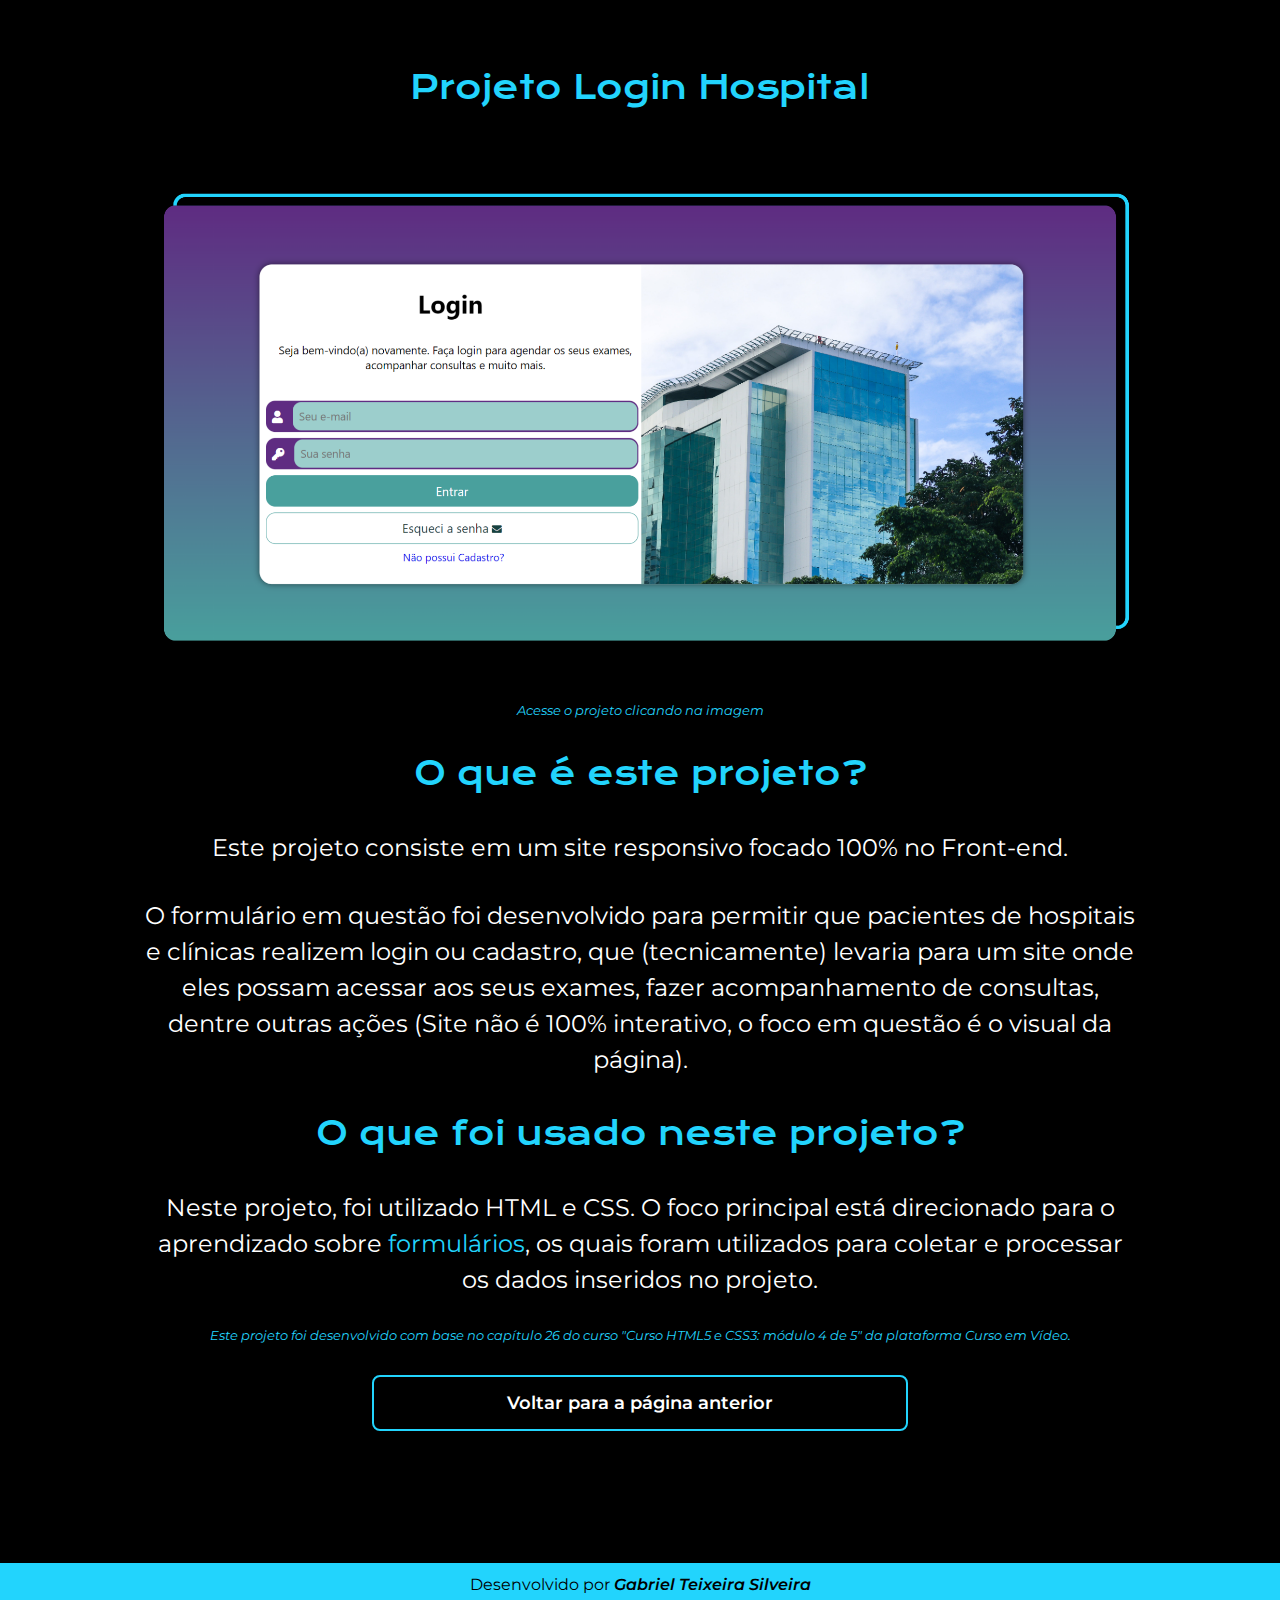
<file: paginas-projetos/projeto-login.html>
<!DOCTYPE html>
<html lang="pt-br">
<head>
    <meta charset="UTF-8">
    <meta name="viewport" content="width=device-width, initial-scale=1.0">
    <link rel="shortcut icon" href="../images/favicon.png" type="image/x-icon">
    <link rel="stylesheet" href="../styles/reset.css">
    <link rel="stylesheet" href="../styles/style.css">
    <title>Projeto Login Hospital</title>
</head>
<body>
    <main class="container">
        <section class="container-todos-projetos">
            <h1 class="todos-projetos__titulo">Projeto Login Hospital</h1>

            <a class="todos-projetos__links" href="https://projeto-login-rho-ten.vercel.app/" target="_blank">
                <img class="todos-projetos__image" src="../images/projeto-login.png" alt="Imagem do projeto login criado por Gabriel Teixeira Silveira">
                <p class="todos-projetos__image-acesso">Acesse o projeto clicando na imagem</p>
            </a>

            <h2 class="todos-projetos__titulo">O que é este projeto?</h2>
            <p class="todos-projetos__texto">Este projeto consiste em um site responsivo focado 100% no Front-end.</p>
            <p class="todos-projetos__texto">O formulário em questão foi desenvolvido para permitir que pacientes de hospitais e clínicas realizem login ou cadastro, que (tecnicamente) levaria para um site onde eles possam acessar aos seus exames, fazer acompanhamento de consultas, dentre outras ações (Site não é 100% interativo, o foco em questão é o visual da página). </p>

            <h2 class="todos-projetos__titulo">O que foi usado neste projeto?</h2>
            <p class="todos-projetos__texto">Neste projeto, foi utilizado HTML e CSS. O foco principal está direcionado para o aprendizado sobre <strong>formulários</strong>, os quais foram utilizados para coletar e processar os dados inseridos no projeto.</p>

            <p class="todos-projetos__texto-final">Este projeto foi desenvolvido com base no capítulo 26 do curso "Curso HTML5 e CSS3: módulo 4 de 5" da plataforma Curso em Vídeo.</p>


            <a class="todos-projetos__botao" href="../projetos.html">Voltar para a página anterior</a>
        </section>
    </main>

    <footer class="rodape">
        <p>Desenvolvido por <a href="https://github.com/gabrielteixeiras" target="_blank" class="rodape__link">Gabriel Teixeira Silveira</a></p>
    </footer>
</body>
</html>
</file>
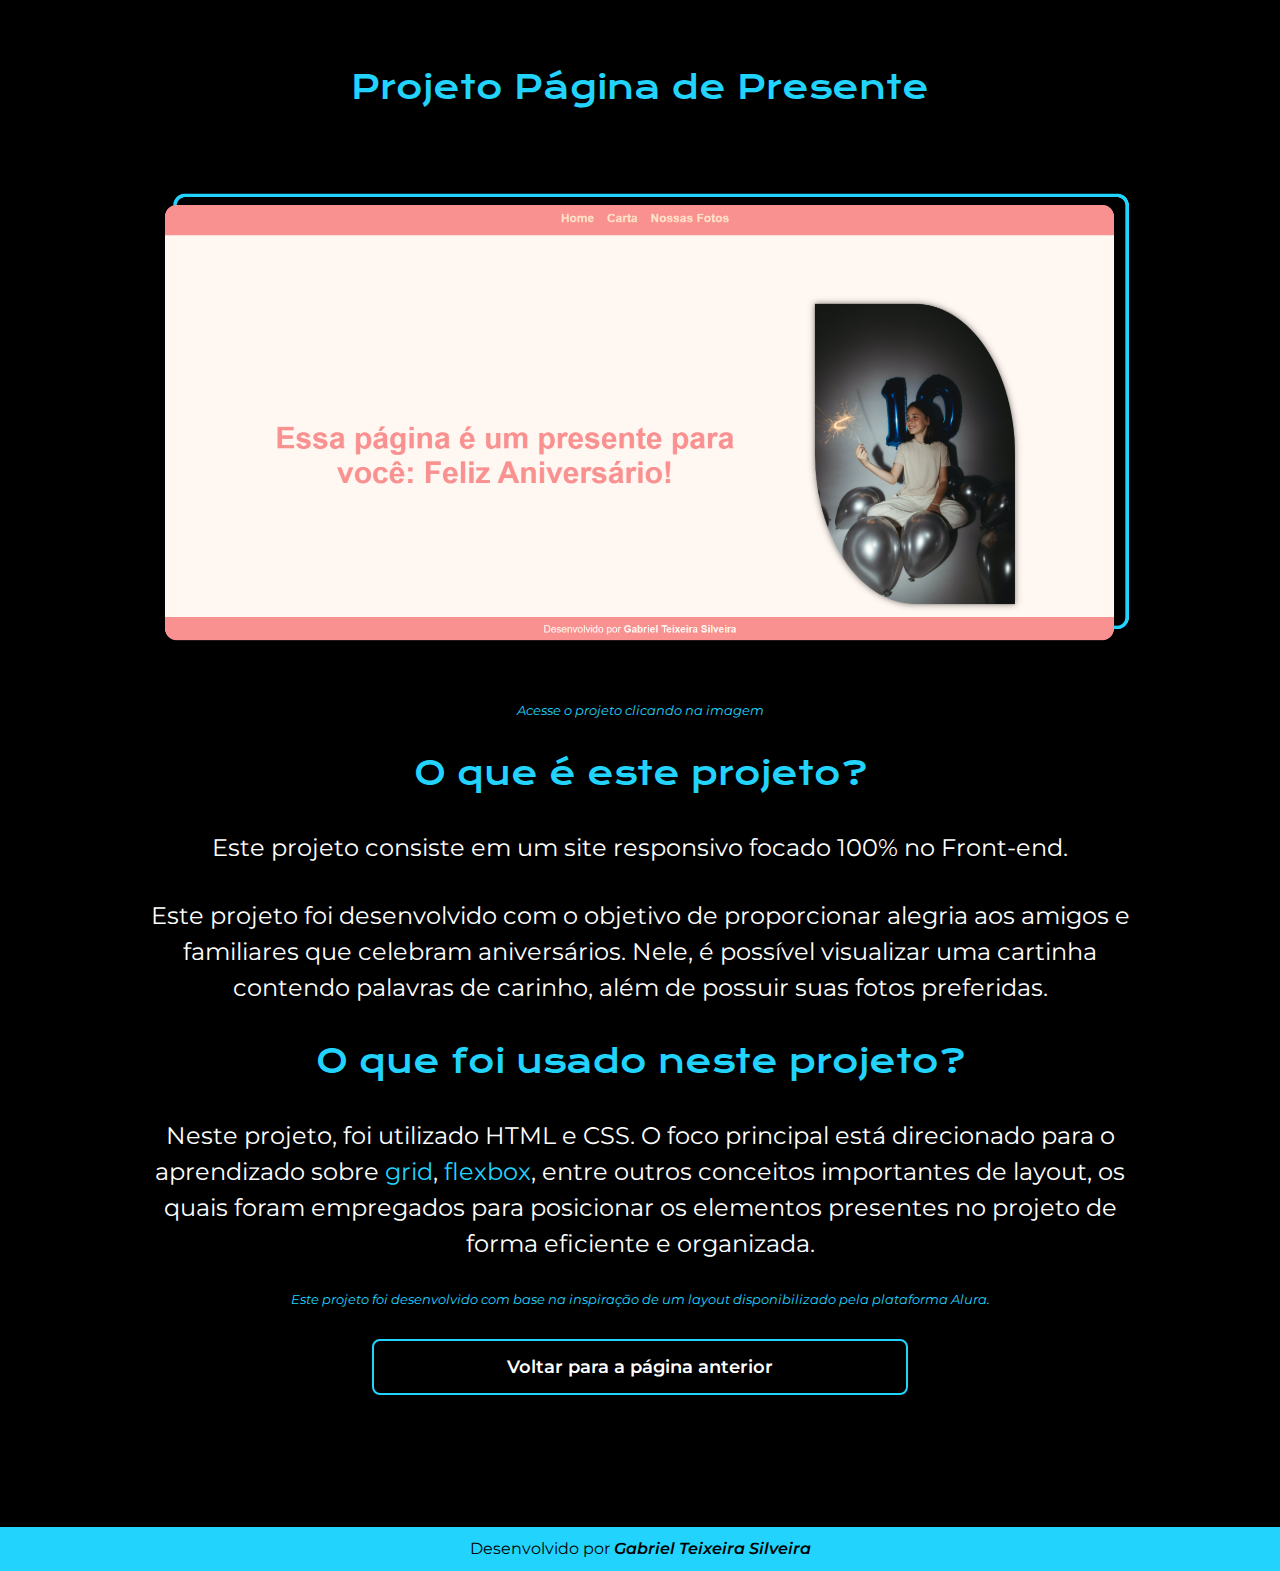
<file: paginas-projetos/projeto-presente.html>
<!DOCTYPE html>
<html lang="pt-br">
<head>
    <meta charset="UTF-8">
    <meta name="viewport" content="width=device-width, initial-scale=1.0">
    <link rel="shortcut icon" href="../images/favicon.png" type="image/x-icon">
    <link rel="stylesheet" href="../styles/reset.css">
    <link rel="stylesheet" href="../styles/style.css">
    <title>Projeto Página de Presente</title>
</head>
<body>
    <main class="container">
        <section class="container-todos-projetos">
            <h1 class="todos-projetos__titulo">Projeto Página de Presente</h1>

            <a class="todos-projetos__links" href="#" target="_blank">
                <img class="todos-projetos__image" src="../images/projeto-pagina-presente.png" alt="Imagem do projeto página de presente criado por Gabriel Teixeira Silveira">
                <p class="todos-projetos__image-acesso">Acesse o projeto clicando na imagem</p>
            </a>

            <h2 class="todos-projetos__titulo">O que é este projeto?</h2>
            <p class="todos-projetos__texto">Este projeto consiste em um site responsivo focado 100% no Front-end.</p>
            <p class="todos-projetos__texto">Este projeto foi desenvolvido com o objetivo de proporcionar alegria aos amigos e familiares que celebram aniversários. Nele, é possível visualizar uma cartinha contendo palavras de carinho, além de possuir suas fotos preferidas.</p>

            <h2 class="todos-projetos__titulo">O que foi usado neste projeto?</h2>
            <p class="todos-projetos__texto">Neste projeto, foi utilizado HTML e CSS. O foco principal está direcionado para o aprendizado sobre <strong>grid</strong>, <strong>flexbox</strong>, entre outros conceitos importantes de layout, os quais foram empregados para posicionar os elementos presentes no projeto de forma eficiente e organizada.</p>

            <p class="todos-projetos__texto-final">Este projeto foi desenvolvido com base na inspiração de um layout disponibilizado pela plataforma Alura.</p>


            <a class="todos-projetos__botao" href="../projetos.html">Voltar para a página anterior</a>
        </section>
    </main>

    <footer class="rodape">
        <p>Desenvolvido por <a href="https://github.com/gabrielteixeiras" target="_blank" class="rodape__link">Gabriel Teixeira Silveira</a></p>
    </footer>
</body>
</html>
</file>
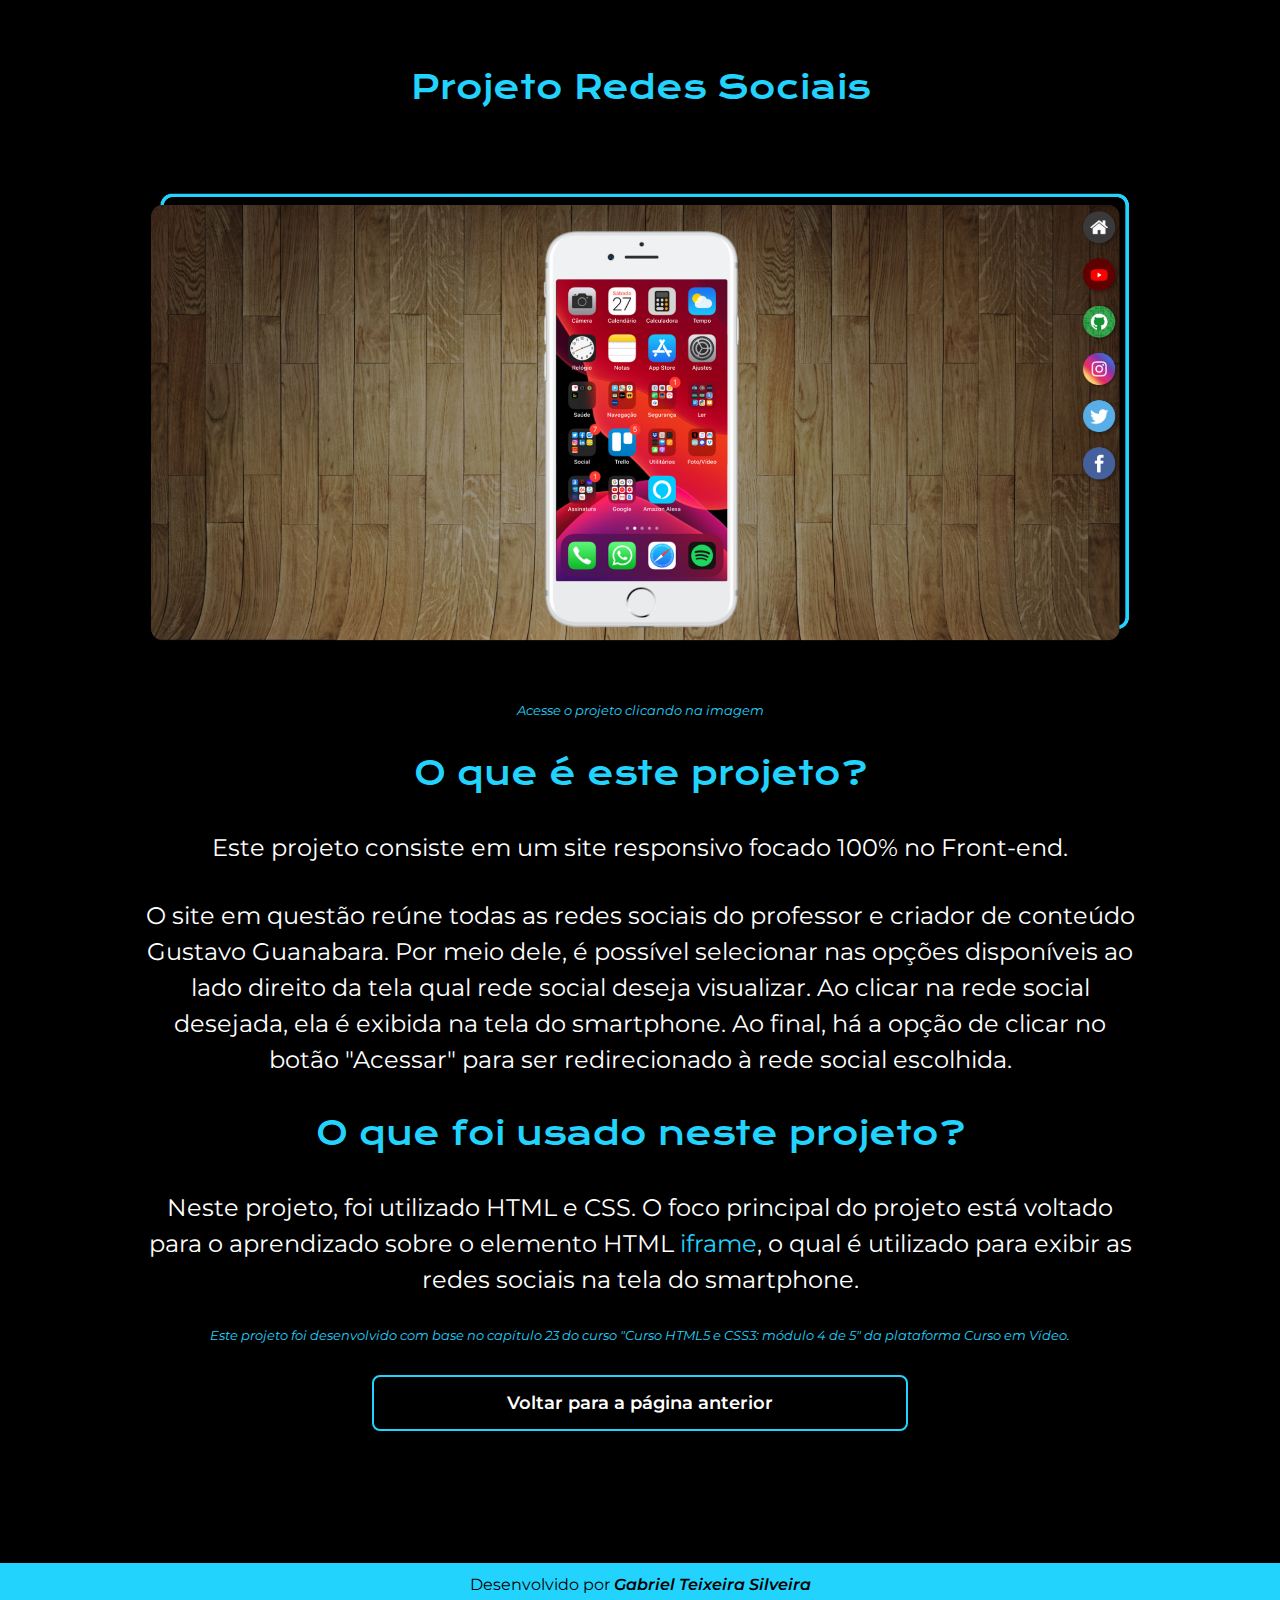
<file: paginas-projetos/projeto-social.html>
<!DOCTYPE html>
<html lang="pt-br">
<head>
    <meta charset="UTF-8">
    <meta name="viewport" content="width=device-width, initial-scale=1.0">
    <link rel="shortcut icon" href="../images/favicon.png" type="image/x-icon">
    <link rel="stylesheet" href="../styles/reset.css">
    <link rel="stylesheet" href="../styles/style.css">
    <title>Projeto Redes Sociais</title>
</head>
<body>
    <main class="container">
        <section class="container-todos-projetos">
            <h1 class="todos-projetos__titulo">Projeto Redes Sociais</h1>

            <a class="todos-projetos__links" href="https://projeto-social-bice.vercel.app/" target="_blank">
                <img class="todos-projetos__image" src="../images/projeto-social.png" alt="Imagem do projeto social criado por Gabriel Teixeira Silveira">
                <p class="todos-projetos__image-acesso">Acesse o projeto clicando na imagem</p>
            </a>

            <h2 class="todos-projetos__titulo">O que é este projeto?</h2>
            <p class="todos-projetos__texto">Este projeto consiste em um site responsivo focado 100% no Front-end.</p>
            <p class="todos-projetos__texto">O site em questão reúne todas as redes sociais do professor e criador de conteúdo Gustavo Guanabara. Por meio dele, é possível selecionar nas opções disponíveis ao lado direito da tela qual rede social deseja visualizar. Ao clicar na rede social desejada, ela é exibida na tela do smartphone. Ao final, há a opção de clicar no botão "Acessar" para ser redirecionado à rede social escolhida.</p>

            <h2 class="todos-projetos__titulo">O que foi usado neste projeto?</h2>
            <p class="todos-projetos__texto">Neste projeto, foi utilizado HTML e CSS. O foco principal do projeto está voltado para o aprendizado sobre o elemento HTML <strong>iframe</strong>, o qual é utilizado para exibir as redes sociais na tela do smartphone.</p>

            <p class="todos-projetos__texto-final">Este projeto foi desenvolvido com base no capítulo 23 do curso "Curso HTML5 e CSS3: módulo 4 de 5" da plataforma Curso em Vídeo.</p>


            <a class="todos-projetos__botao" href="../projetos.html">Voltar para a página anterior</a>
        </section>
    </main>

    <footer class="rodape">
        <p>Desenvolvido por <a href="https://github.com/gabrielteixeiras" target="_blank" class="rodape__link">Gabriel Teixeira Silveira</a></p>
    </footer>
</body>
</html>
</file>
<file: styles/style.css>
@charset "UTF-8";
@import url("header.css");
@import url("home.css");
@import url("footer.css");
@import url("curriculo.css");
@import url("sobre.css");
@import url("projetos.css");
@import url("todos-projetos.css");

@import url("../media-queries/min-1224px.css");
@import url("../media-queries/min-2000px.css");
@import url("../media-queries/min-2800px.css");

@import url('https://fonts.googleapis.com/css2?family=Krona+One&family=Montserrat:wght@400;600&family=Raleway:wght@200&display=swap');

:root {
    --cor-primaria: #000000;
    --cor-secundaria: #22d4fd;
    --cor-terciaria: #ffffff;
    --cor-degrade: linear-gradient(to right, #22d4fd, #0d363f);

    --fonte-primaria: 'Krona One' , sans-serif;
    --fonte-secundaria: 'Montserrat' , sans-serif;
}

body {
    background-color: var(--cor-primaria);
    font-family: var(--fonte-secundaria);
    color: var(--cor-terciaria);
}
</file>
